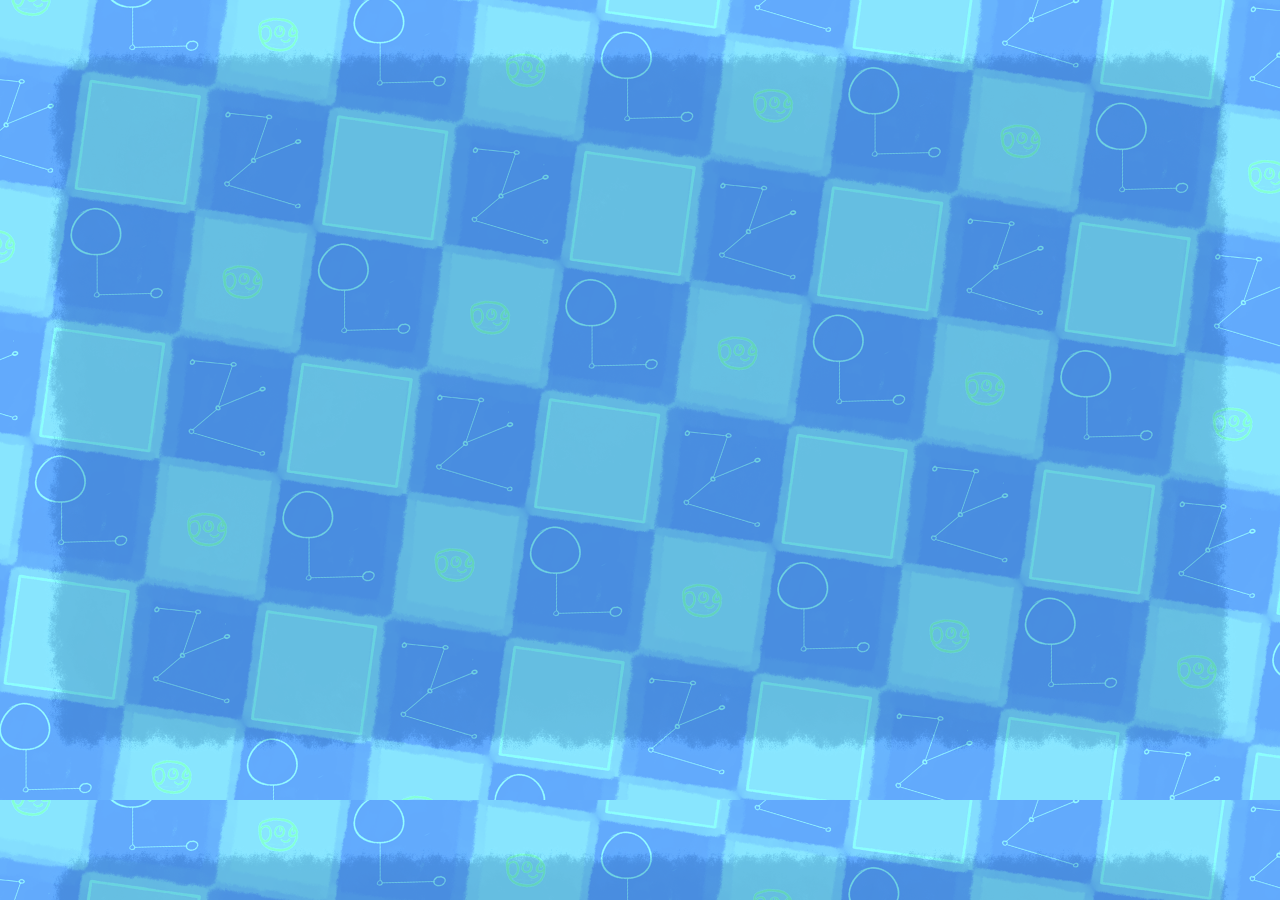
<file: blank_du.html>
<html manifest="reference.appcache">
	<head>
		<title>Blank Page</title>
		<script src ="js/blank_du.js"></script>
		<script type="text/javascript"></script>
		<!--<script type="text/javascript" src="http://cdn.robotwebtools.org/EventEmitter2/current/eventemitter2.min.js"></script>
		<script type="text/javascript" src="http://cdn.robotwebtools.org/roslibjs/current/roslib.min.js"></script> -->
		<script type="text/javascript" src="eventemitter2.min.js"></script>
		<script type="text/javascript" src="roslib.min.js"></script>
		<link rel="stylesheet" href="css/blank_du.css">
	</head>
	<body>
		<html class = "end-bg">
		<div id = "next">
			<a href = "FACES_du.html"><img src = "image/next.png" alt = "click to continue"/>
		</div>
	</body>
</html>
</file>
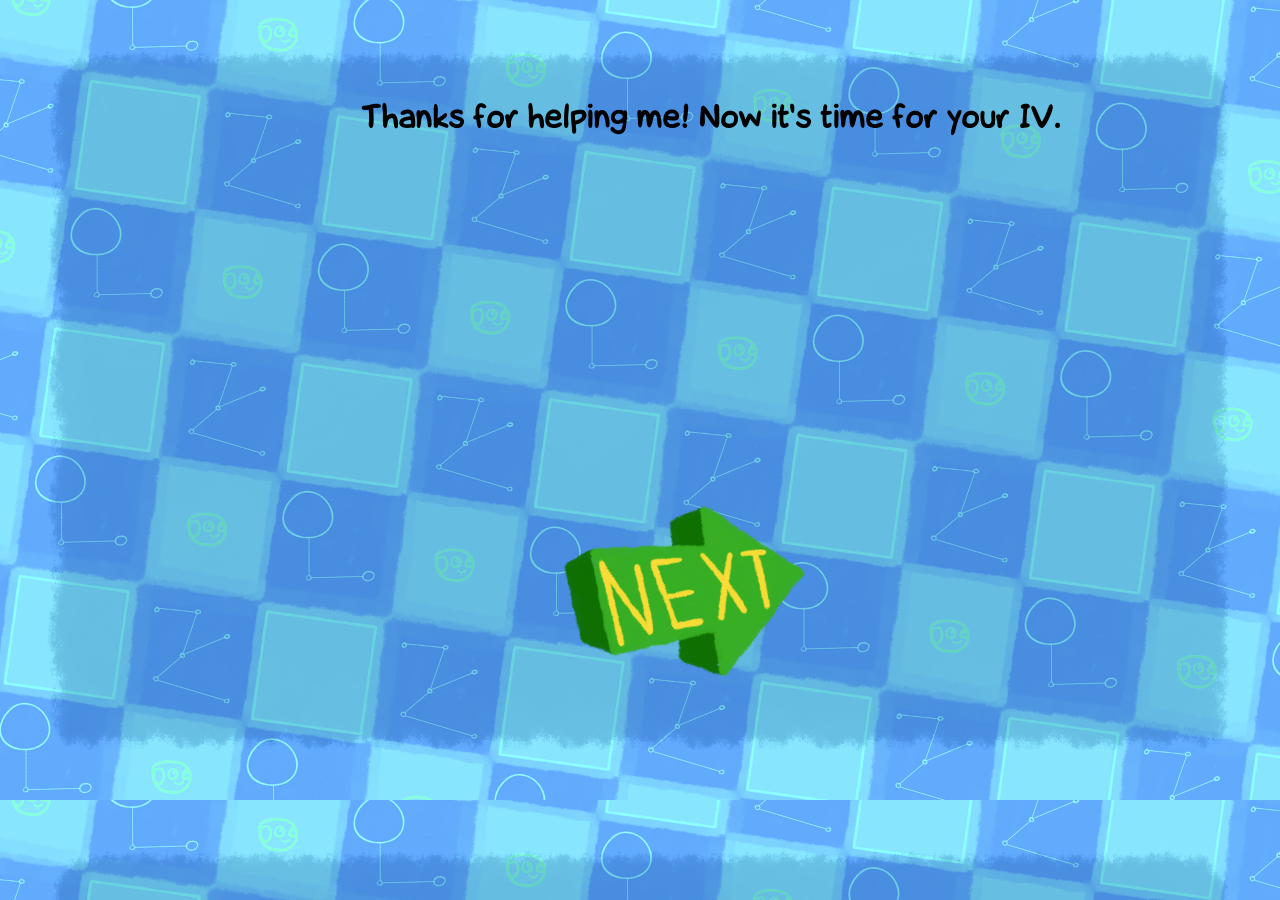
<file: blank_IV_du.html>
<html>
	<head>
		<title>Blank Page IV</title>
		<script src ="js/blank_IV.js"></script>
		<script type="text/javascript"></script>
		<script type="text/javascript" src="eventemitter2.min.js"></script>
		<script type="text/javascript" src="roslib.min.js"></script>
		<link rel="stylesheet" href="css/blank_IV.css">
	</head>
	<body>
		<html class = "end-bg">
		<div id='title'>
			<h1 class = fontsforweb_fontid_1396">Thanks for helping me! Now it's time for your IV.</h1>
		</div>
		<div id = "next">
			<a href = "FACES3_du.html"><img src = "image/next.png" alt = "click to continue"/> 
		</div>
	</body>
</html>
</file>
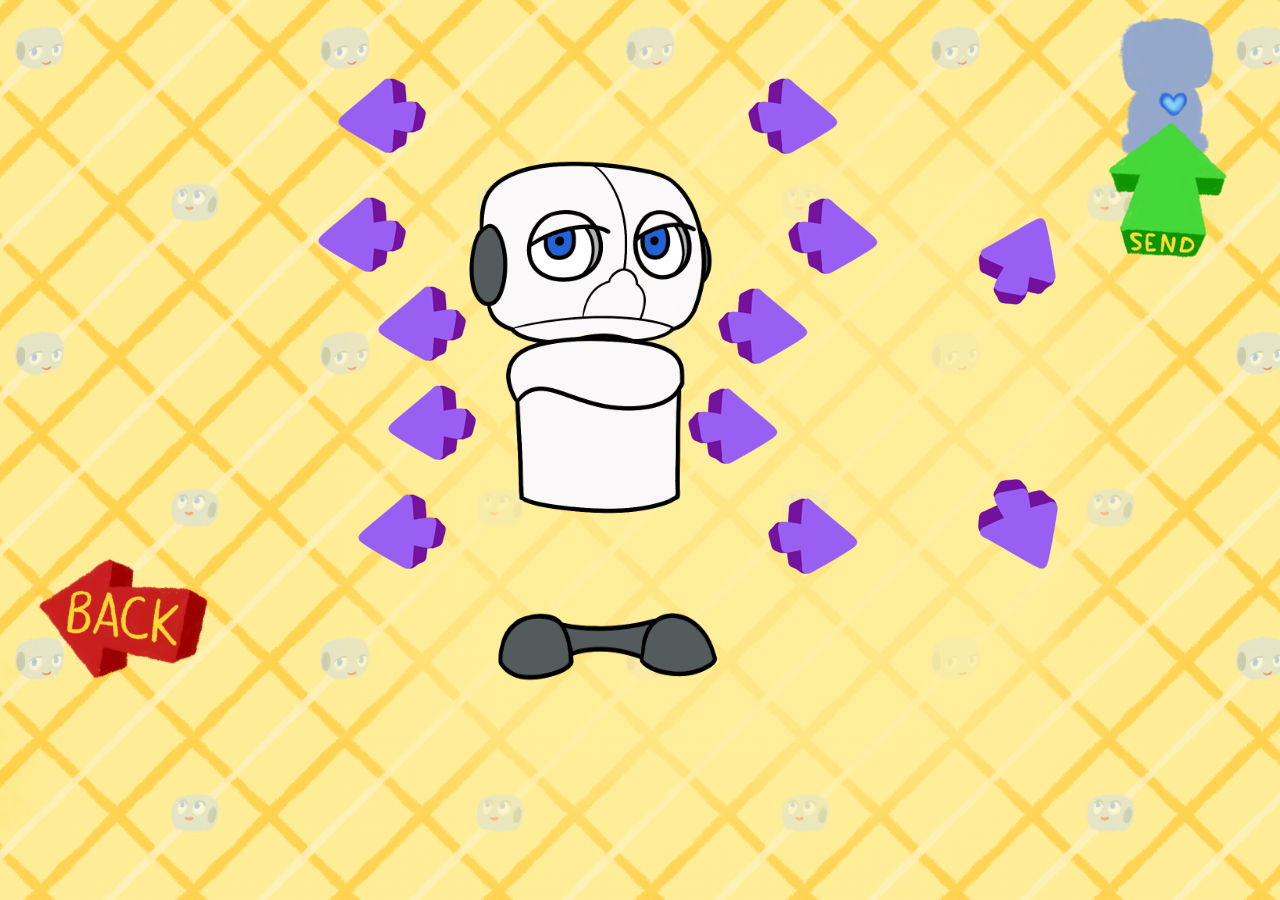
<file: dressUp_du.html>
<html manifest="reference.appcache">
	<head>
		<title>Dress Up Maki</title>
		<script src ="js/functions_du.js"></script>
		<script type="text/javascript"></script>
		<!--<script type="text/javascript" src="http://cdn.robotwebtools.org/EventEmitter2/current/eventemitter2.min.js"></script>
		<script type="text/javascript" src="http://cdn.robotwebtools.org/roslibjs/current/roslib.min.js"></script>-->
		<script type="text/javascript" src="eventemitter2.min.js"></script>
		<script type="text/javascript" src="roslib.min.js"></script>
		<link rel ="stylesheet" href="css/style_du.css">

	</head>
	<body>
		<html class = "dressUp-bg">

		<!-- maki's universal head, body and feet-->
		<img id = "base_head" src = "image/base_head.png" alt = "Maki's Head"/>
		
		<!-- maki's wardrobe-->
		<img id = 'mouth_maki' src = "image/mouth_red.png" /><br>
		<img id = "body_maki" src = "image/base_body.png" /><br>
		<img id = "feet_maki" src = "image/base_feet.png"/>	
		<img id = 'face_maki' src = "image/empty.png" /></br>
		<img id = 'hat_maki' src = "image/empty.png" /><br>
		<img id = 'acc_maki' src = "image/empty.png" /><br>

		<div id ="NextButton"> <!-- this is for the left arrows -->
		<!--hat selection-->
			<li id= "nextHat"><input id = "next_hat" type = "image" src = "image/arrowLeft.png" alt = "hat_next_button" onClick = "change_next_Hat()">
		<!-- face selection-->
		<li id= "nextFace"><input id = "next_face" type = "image" src = "image/arrowLeft.png" alt = "face_next_button" onClick = "change_next_Face()">
		<!--mouth section-->
			<li id = "nextMouth"><input id = "next_mouth" type = "image" src = "image/arrowLeft.png" alt = "mouth_next_button" onClick = "change_next_Mouth()">
		<!--clothes selection-->
			<li id = "nextBody"><input id = "next_clothes" type = "image" src = "image/arrowLeft.png" alt = "clothes_next_button" onClick = "change_next_Body()">
		<!--shoes selection-->
			<li id = "nextFeet"><input id = "next_shoes" type = "image" src = "image/arrowLeft.png" alt = "shoes_next_button" onClick = "change_next_Feet()">
		
		</div>

		<div id = "PrevButton"> <!-- this is the right arrow-->
		<!--hat selection-->
			<li id= "prevHat"><input id = "prev_hat" type = "image" src = "image/arrowRight.png" alt = "hat_prev_button" onClick = "change_prev_Hat()">
		<!-- face selection-->
		<li id= "prevFace"><input id = "prev_face" type = "image" src = "image/arrowRight.png" alt = "face_prev_button" onClick = "change_prev_Face()">
		<!--mouth section-->
			<li id = "prevMouth"><input id = "prev_mouth" type = "image" src = "image/arrowRight.png" alt = "mouth_prev_button" onClick = "change_prev_Mouth()">
		<!--clothes selection-->
			<li id = "prevBody"><input id = "prev_clothes" type = "image" src = "image/arrowRight.png" alt = "clothes_prev_button" onClick = "change_prev_Body()">
		<!--shoes selection-->
			<li id = "prevFeet"><input id = "prev_shoes" type = "image" src = "image/arrowRight.png" alt = "shoes_prev_button" onClick = "change_prev_Feet()">
		<!--accessories selection-->
			<li id = "prevAcc"><input id = "prev_acc" type = "image" src = "image/arrowUp.png" alt = "acc_prev_button" onClick = "change_prev_Acc()" /> 
		<!-- accessories selection-->
			<li id = "nextAcc"><input id = "next_acc" type = "image" src = "image/arrowDown.png" alt = "acc_next_button" onClick = "change_next_Acc()"/>
		
		</div>
		
		<div id = "submit_btn">
			<input id = "submit_MAKI" type = "image" src = "image/sendMaki.png" alt = "Dress Up MAKI" onClick = "submit()">
		</div> <!--end submit_btn-->

		<div id = "exit_btn">	
			<a href = "FACES2_du.html"><input id = "exit_dressUp" type = "image" src = "image/backButton.png" alt = "exit game" onClick = "exit_dressUp()" width =35% height =21%>
		</div> <!--end exit_btn-->
		<!--<div id = "next_btn">	
			<a href = "FACES2.html"><input id = "exit_dressUp" type = "image" src = "image/next.png" alt = "exit game" width =20% height =15%>
		</div> --> 		

	</body>

</html>
</file>
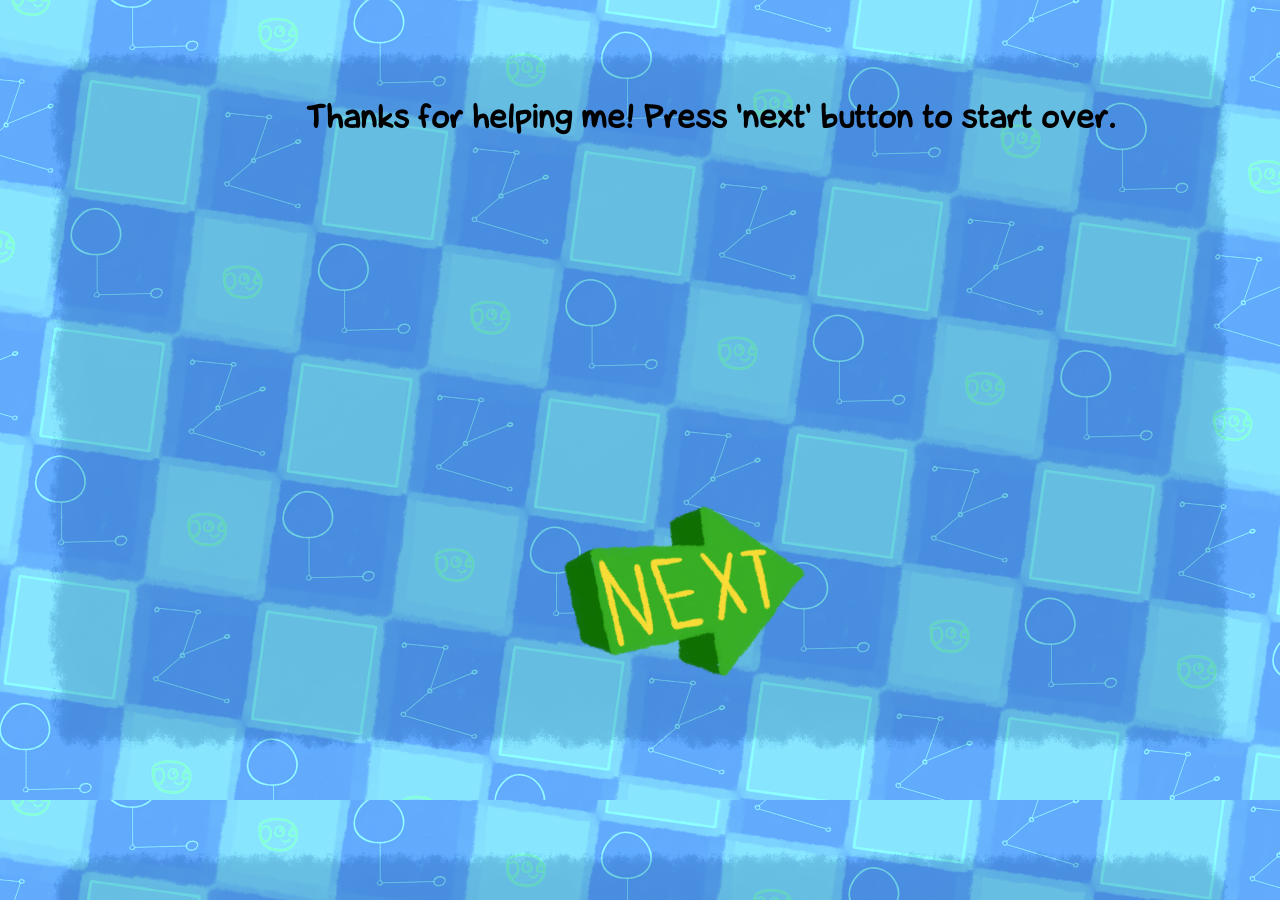
<file: end_du.html>
<html manifest="reference.appcache">
	<head>
		<title>Breathing Game</title>
		<script src ="js/end_du.js"></script>
		<script type="text/javascript"></script>
		<!--<script type="text/javascript" src="http://cdn.robotwebtools.org/EventEmitter2/current/eventemitter2.min.js"></script>
		<script type="text/javascript" src="http://cdn.robotwebtools.org/roslibjs/current/roslib.min.js"></script>-->
		<script type="text/javascript" src="eventemitter2.min.js"></script>
		<script type="text/javascript" src="roslib.min.js"></script>
		<link rel="stylesheet" href="css/end_du.css">
	</head>
	<body>
		<html class = "end-bg">
		<div id='title'>
			<h1 class = fontsforweb_fontid_1396">Thanks for helping me! Press 'next' button to start over.</h1>
		</div>
		<div id = "next" style="visibility: visible">
			<a href = "questionnaire_du.html"><img src = "image/next.png" alt = "click to continue"/> 
		</div>
	</body>
</html>
</file>
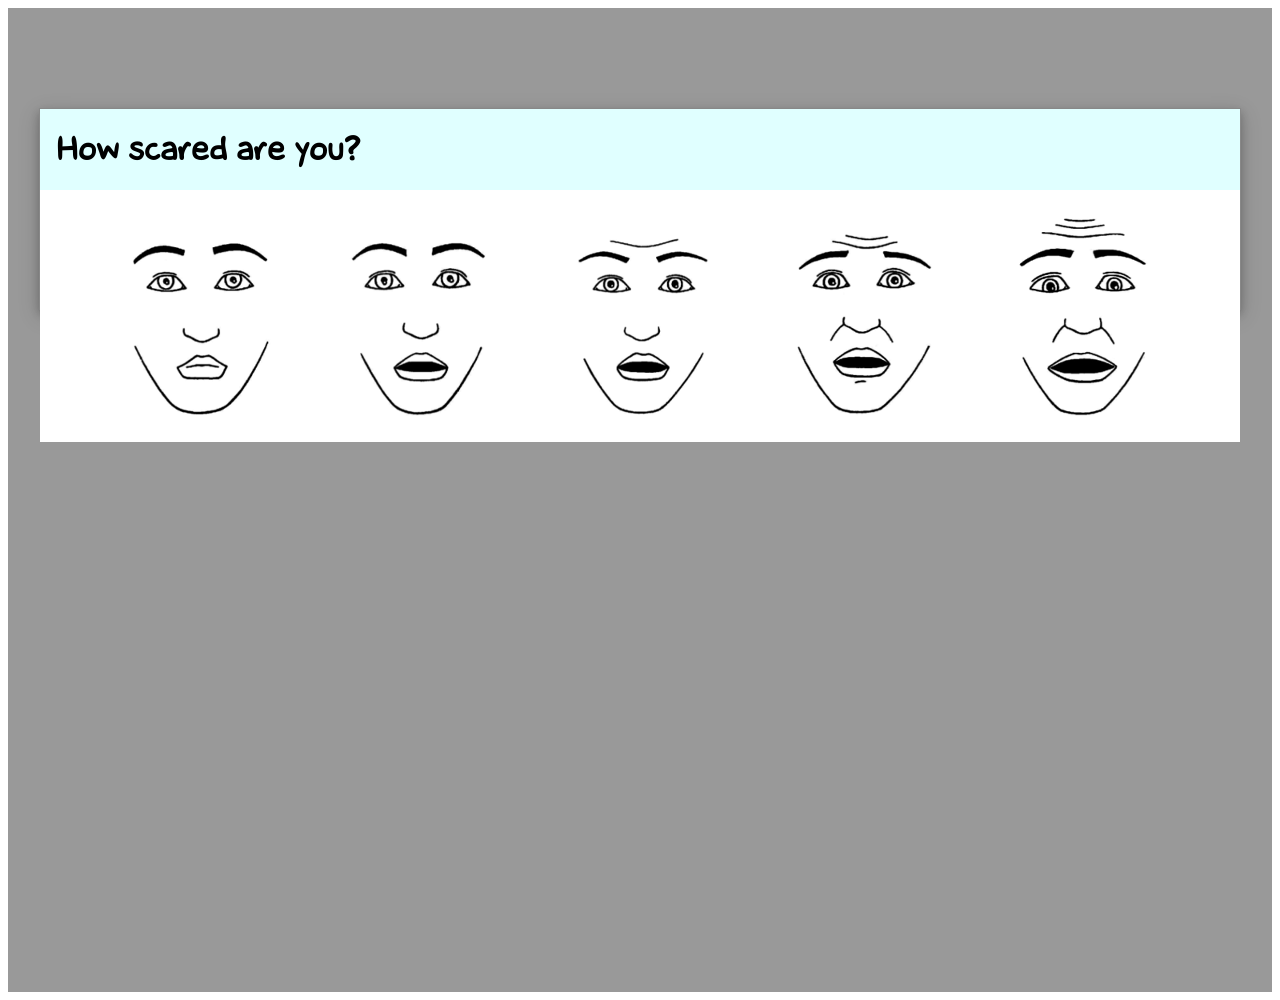
<file: FACES2_du.html>
<html manifest="reference.appcache">
<head>
	<script type="text/javascript"></script>
	<script src ="js/FACES2_du.js"></script>
	<!--<script type="text/javascript" src="http://cdn.robotwebtools.org/EventEmitter2/current/eventemitter2.min.js"></script>
	<script type="text/javascript" src="http://cdn.robotwebtools.org/roslibjs/current/roslib.min.js"></script>-->
	<script type="text/javascript" src="eventemitter2.min.js"></script>
	<script type="text/javascript" src="roslib.min.js"></script>
	<link rel ="stylesheet" href="css/FACES_du.css">
</head>
<body>		
	<!--<input id ="next" type ="image" src = "image/next_level.png" alt = "next level" onClick = "document.location.href = 'breathing.html'"/> -->
	
	<!-- The Modal -->
	<div id="myModal" class="modal">
	<!-- Modal content -->
	  <div class="modal-content">
	    <div class="modal-header">
	      <h1 class = fontsforweb_fontid_1396">How scared are you?</h1>
	    </div>
	    <div class="modal-body">
	    <ul>
	     	 <li><input id = "emoj1" type = "image" src = "image/emoj-1.png" alt = "emoj-1" onClick = "fear_rate1()"/>
	      	 <li><input id = "emoj2" type = "image" src = "image/emoj-2.png" alt = "emoj-2" onClick = "fear_rate2()"/>
		 <li><input id = "emoj3" type = "image" src = "image/emoj-3.png" alt = "emoj-3" onClick = "fear_rate3()"/>
		 <li><input id = "emoj4" type = "image" src = "image/emoj-4.png" alt = "emoj-4" onClick = "fear_rate4()"/>
		 <li><input id = "emoj5" type = "image" src = "image/emoj-5.png" alt = "emoj-5" onClick = "fear_rate5()"/>
		 <li><input id = "next" type ="image" src = "image/next.png" alt = "next" onClick = "document.location.href = 'facesPain2_du.html'"/>
		 <!-- <li><input id = "emoj6" type = "image" src = "image/emoj-6.png" alt = "emoj-6" onClick = "pain_rate6()"/> -->
	    </ul>    
	    </div>
	  </div>

	</div>
</body>
</html>
</file>
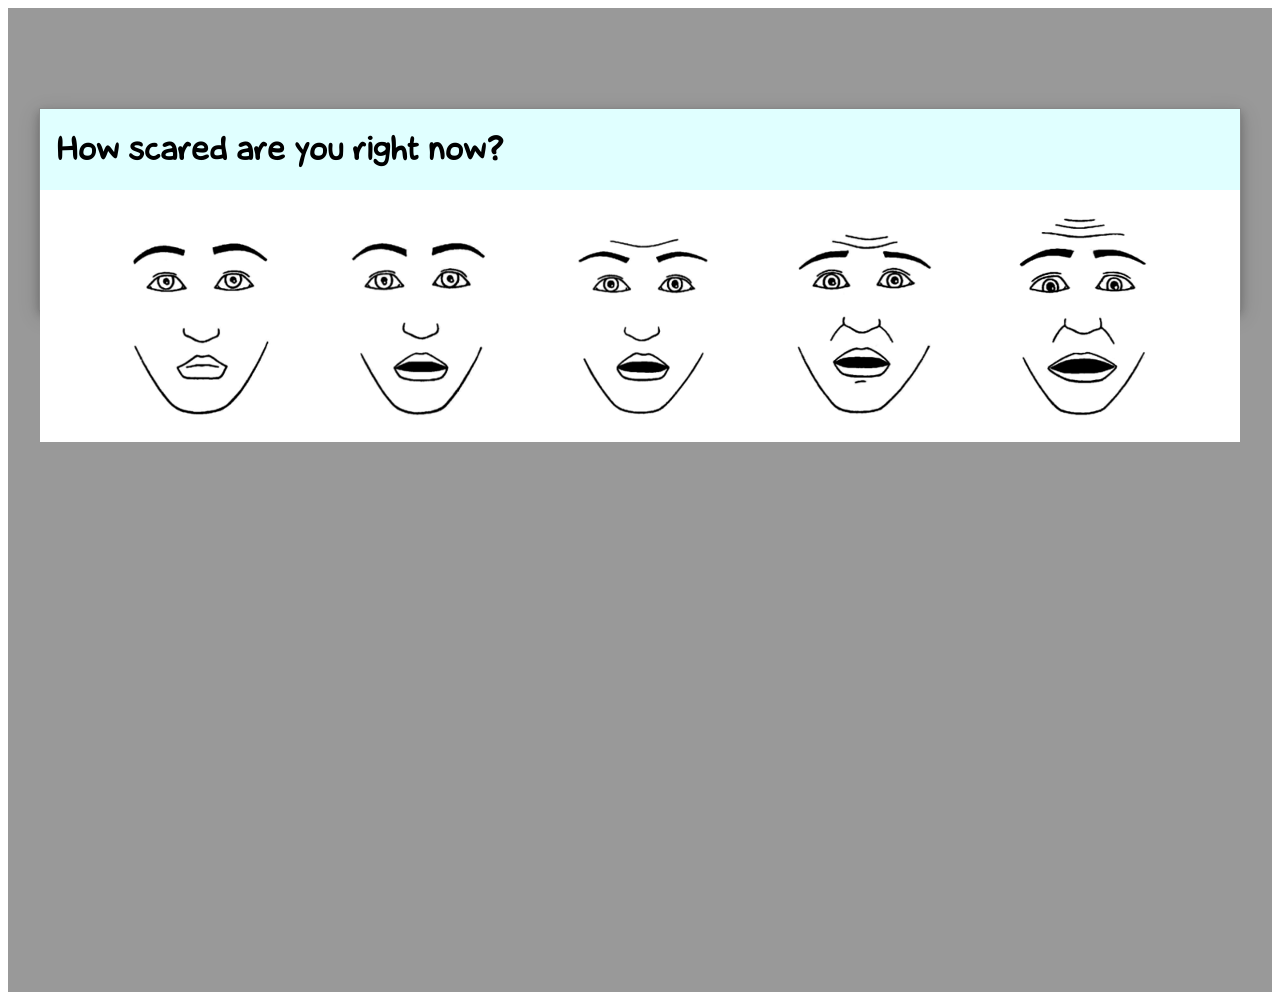
<file: FACES3_du.html>
<html>
<head>
	<script type="text/javascript"></script>
	<script src ="js/FACES3.js"></script>
	<script type="text/javascript" src="eventemitter2.min.js"></script>
		<script type="text/javascript" src="roslib.min.js"></script>
	<link rel ="stylesheet" href="css/FACES_du.css">
</head>
<body>		
	<!--<input id ="next" type ="image" src = "image/next_level.png" alt = "next level" onClick = "document.location.href = 'breathing.html'"/> -->
	
	<!-- The Modal -->
	<div id="myModal" class="modal">
	<!-- Modal content -->
	  <div class="modal-content">
	    <div class="modal-header">
	      <h1 class = fontsforweb_fontid_1396">How scared are you right now?</h1>
	    </div>
	    <div class="modal-body">
	    <ul>
	     	 <li><input id = "emoj1" type = "image" src = "image/emoj-1.png" alt = "emoj-1" onClick = "fear_rate1()"/>
	      	 <li><input id = "emoj2" type = "image" src = "image/emoj-2.png" alt = "emoj-2" onClick = "fear_rate2()"/>
		 <li><input id = "emoj3" type = "image" src = "image/emoj-3.png" alt = "emoj-3" onClick = "fear_rate3()"/>
		 <li><input id = "emoj4" type = "image" src = "image/emoj-4.png" alt = "emoj-4" onClick = "fear_rate4()"/>
		 <li><input id = "emoj5" type = "image" src = "image/emoj-5.png" alt = "emoj-5" onClick = "fear_rate5()"/>
		 <li><input id = "next" type ="image" src = "image/next.png" alt = "next" onClick = "document.location.href = 'facesPain3_du.html'"/>
		 <!-- <li><input id = "emoj6" type = "image" src = "image/emoj-6.png" alt = "emoj-6" onClick = "pain_rate6()"/> -->
	    </ul>    
	    </div>
	  </div>

	</div>
</body>
</html>
</file>
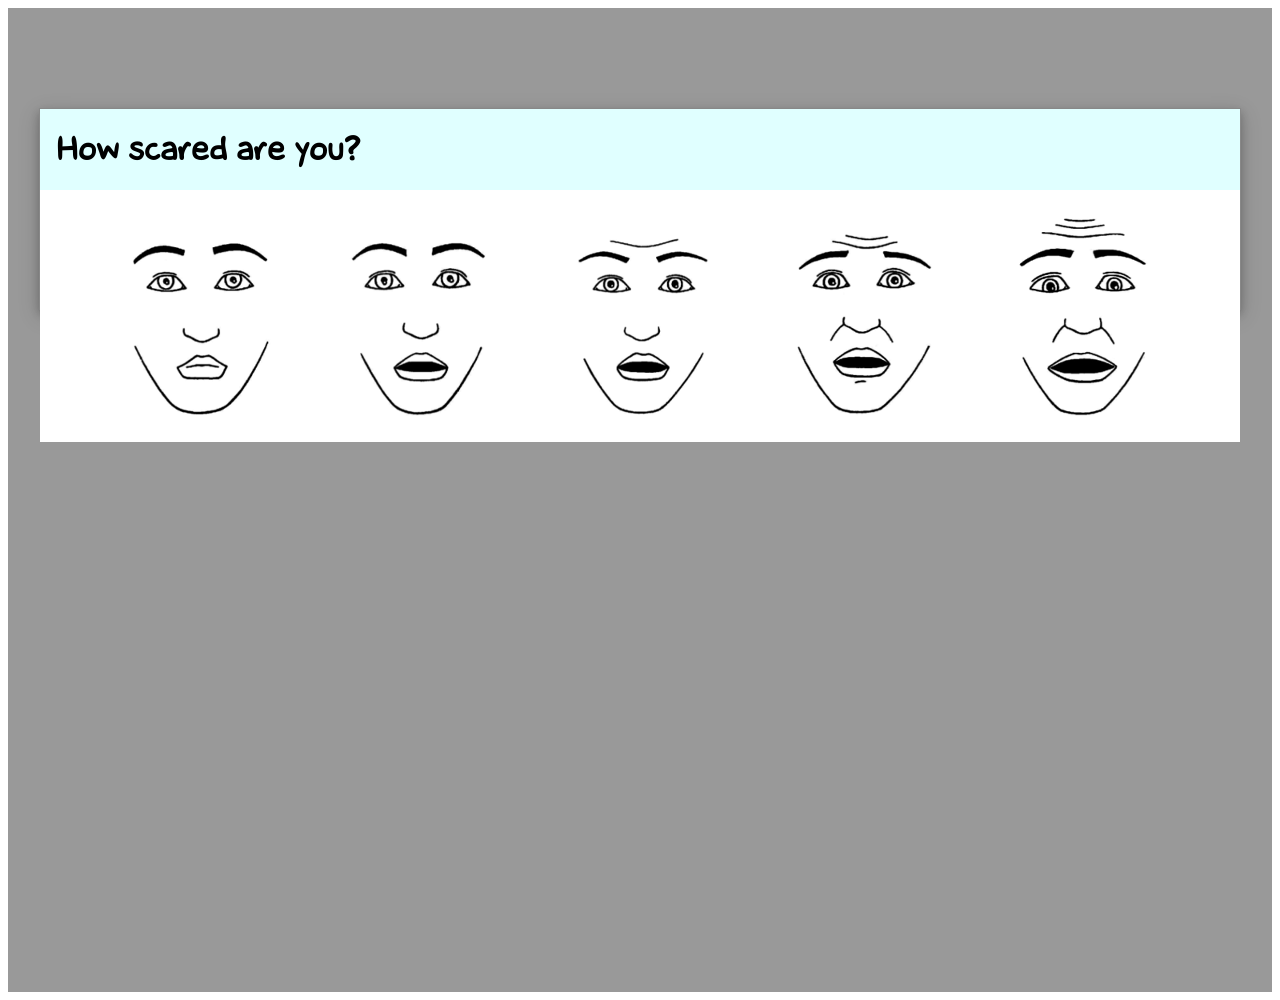
<file: FACES_du.html>
<html manifest="reference.appcache">
<head>
	<script type="text/javascript"></script>
	<script src ="js/FACES_du.js"></script>
	<!--<script type="text/javascript" src="http://cdn.robotwebtools.org/EventEmitter2/current/eventemitter2.min.js"></script>
		<script type="text/javascript" src="http://cdn.robotwebtools.org/roslibjs/current/roslib.min.js"></script>-->
	<script type="text/javascript" src="eventemitter2.min.js"></script>
	<script type="text/javascript" src="roslib.min.js"></script>
	<link rel ="stylesheet" href="css/FACES_du.css">
</head>
<body>		
	<!--<input id ="next" type ="image" src = "image/next_level.png" alt = "next level" onClick = "document.location.href = 'breathing.html'"/> -->
	
	<!-- The Modal -->
	<div id="myModal" class="modal">
	<!-- Modal content -->
	  <div class="modal-content">
	    <div class="modal-header">
	      <h1 class = fontsforweb_fontid_1396">How scared are you?</h1>
	    </div>
	    <div class="modal-body">
	    <ul>
	     	 <li><input id = "emoj1" type = "image" src = "image/emoj-1.png" alt = "emoj-1" onClick = "fear_rate1()"/>
	      	 <li><input id = "emoj2" type = "image" src = "image/emoj-2.png" alt = "emoj-2" onClick = "fear_rate2()"/>
		 <li><input id = "emoj3" type = "image" src = "image/emoj-3.png" alt = "emoj-3" onClick = "fear_rate3()"/>
		 <li><input id = "emoj4" type = "image" src = "image/emoj-4.png" alt = "emoj-4" onClick = "fear_rate4()"/>
		 <li><input id = "emoj5" type = "image" src = "image/emoj-5.png" alt = "emoj-5" onClick = "fear_rate5()"/>
		 <li><input id = "next" type ="image" src = "image/next.png" alt = "next" onClick = "document.location.href = 'facesPain_du.html'"/>
		 <!-- <li><input id = "emoj6" type = "image" src = "image/emoj-6.png" alt = "emoj-6" onClick = "pain_rate6()"/> -->
	    </ul>    
	    </div>
	  </div>

	</div>
</body>
</html>
</file>
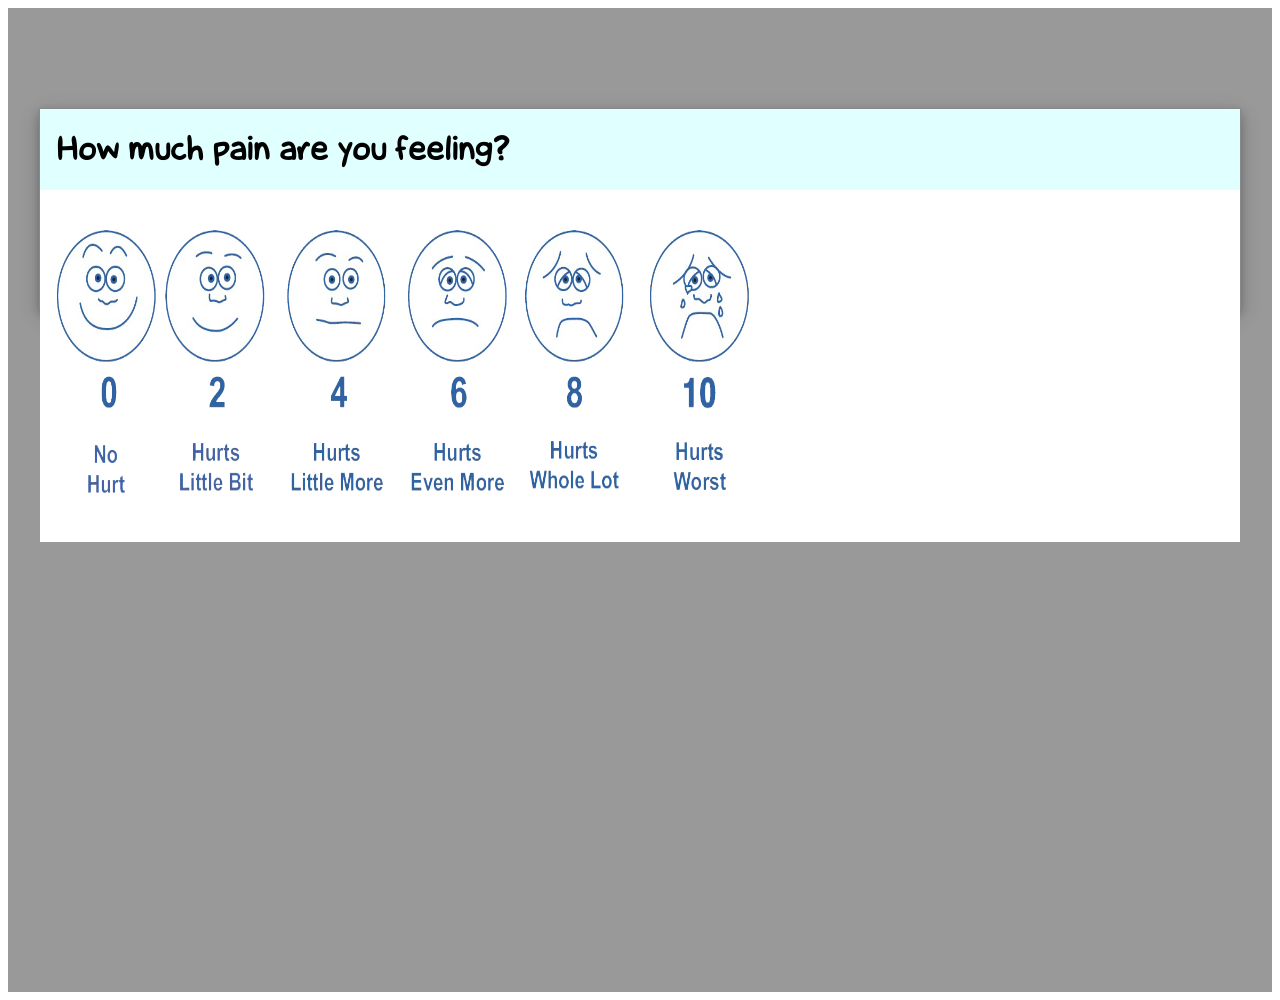
<file: facesPain2_du.html>
<html manifest="reference.appcache">
<head>
	<script type="text/javascript"></script>
	<script src ="js/facesPain2_du.js"></script>
	<!--<script type="text/javascript" src="http://cdn.robotwebtools.org/EventEmitter2/current/eventemitter2.min.js"></script>
		<script type="text/javascript" src="http://cdn.robotwebtools.org/roslibjs/current/roslib.min.js"></script>-->
	<script type="text/javascript" src="eventemitter2.min.js"></script>
		<script type="text/javascript" src="roslib.min.js"></script>
	<link rel ="stylesheet" href="css/FACES2_du.css">
</head>
<body>		
	<!--<input id ="next" type ="image" src = "image/next_level.png" alt = "next level" onClick = "document.location.href = 'breathing.html'"/> -->
	
	<!-- The Modal -->
	<div id="myModal" class="modal">
	<!-- Modal content -->
	  <div class="modal-content">
	    <div class="modal-header">
	      <h1 class = fontsforweb_fontid_1396">How much pain are you feeling?</h1>
	    </div>
	    <div class="modal-body">
	    <ul>
	     	 <li><input id = "emoj1" type = "image" src = "image/FACES1.png" alt = "pain-1" onClick = "pain_rate1()" width = "75%" height = "150%"/>
	      	 <li><input id = "emoj2" type = "image" src = "image/FACES2.png" alt = "pain-2" onClick = "pain_rate2()" width = "75%" height = "150%"/>
		 <li><input id = "emoj3" type = "image" src = "image/FACES3.png" alt = "pain-3" onClick = "pain_rate3()" width = "75%" height = "150%"/>
		 <li><input id = "emoj4" type = "image" src = "image/FACES4.png" alt = "pain-4" onClick = "pain_rate4()" width = "75%" height = "150%"/>
		 <li><input id = "emoj5" type = "image" src = "image/FACES5.png" alt = "pain-5" onClick = "pain_rate5()" width = "75%" height = "150%"/>
		<li><input id = "emoj6" type = "image" src = "image/FACES6.png" alt = "pain-6" onClick = "pain_rate6()" width = "75%" height = "150%"/> 
		 <li><input id = "next" type ="image" src = "image/next.png" alt = "next" onClick = "document.location.href = 'blank_IV_du.html'"/>
		 
	    </ul>    
	    </div>
	  </div>

	</div>
</body>
</html>
</file>
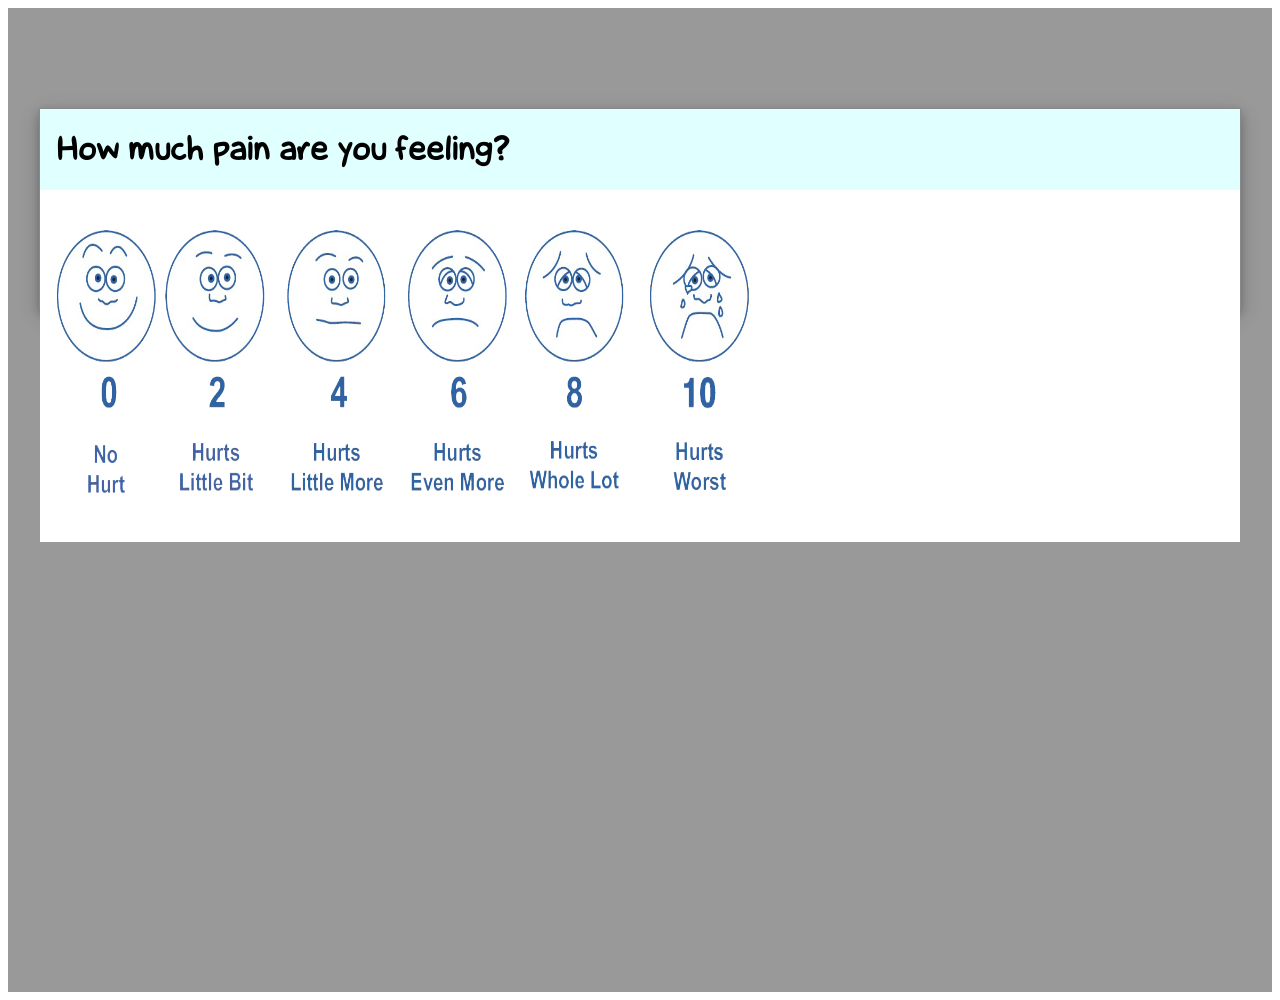
<file: facesPain3_du.html>
<html>
<head>
	<script type="text/javascript"></script>
	<script src ="js/facesPain3.js"></script>
	<script type="text/javascript" src="eventemitter2.min.js"></script>
		<script type="text/javascript" src="roslib.min.js"></script>
	<link rel ="stylesheet" href="css/FACES2_du.css">
</head>
<body>		
	<!--<input id ="next" type ="image" src = "image/next_level.png" alt = "next level" onClick = "document.location.href = 'breathing.html'"/> -->
	
	<!-- The Modal -->
	<div id="myModal" class="modal">
	<!-- Modal content -->
	  <div class="modal-content">
	    <div class="modal-header">
	      <h1 class = fontsforweb_fontid_1396">How much pain are you feeling?</h1>
	    </div>
	    <div class="modal-body">
	    <ul>
	     	 <li><input id = "emoj1" type = "image" src = "image/FACES1.png" alt = "pain-1" onClick = "pain_rate1()" width = "75%" height = "150%"/>
	      	 <li><input id = "emoj2" type = "image" src = "image/FACES2.png" alt = "pain-2" onClick = "pain_rate2()" width = "75%" height = "150%"/>
		 <li><input id = "emoj3" type = "image" src = "image/FACES3.png" alt = "pain-3" onClick = "pain_rate3()" width = "75%" height = "150%"/>
		 <li><input id = "emoj4" type = "image" src = "image/FACES4.png" alt = "pain-4" onClick = "pain_rate4()" width = "75%" height = "150%"/>
		 <li><input id = "emoj5" type = "image" src = "image/FACES5.png" alt = "pain-5" onClick = "pain_rate5()" width = "75%" height = "150%"/>
		<li><input id = "emoj6" type = "image" src = "image/FACES6.png" alt = "pain-6" onClick = "pain_rate6()" width = "75%" height = "150%"/> 
		 <li><input id = "next" type ="image" src = "image/next.png" alt = "next" onClick = "document.location.href = 'questionnaire2_du.html'"/>
		 
	    </ul>    
	    </div>
	  </div>

	</div>
</body>
</html>
</file>
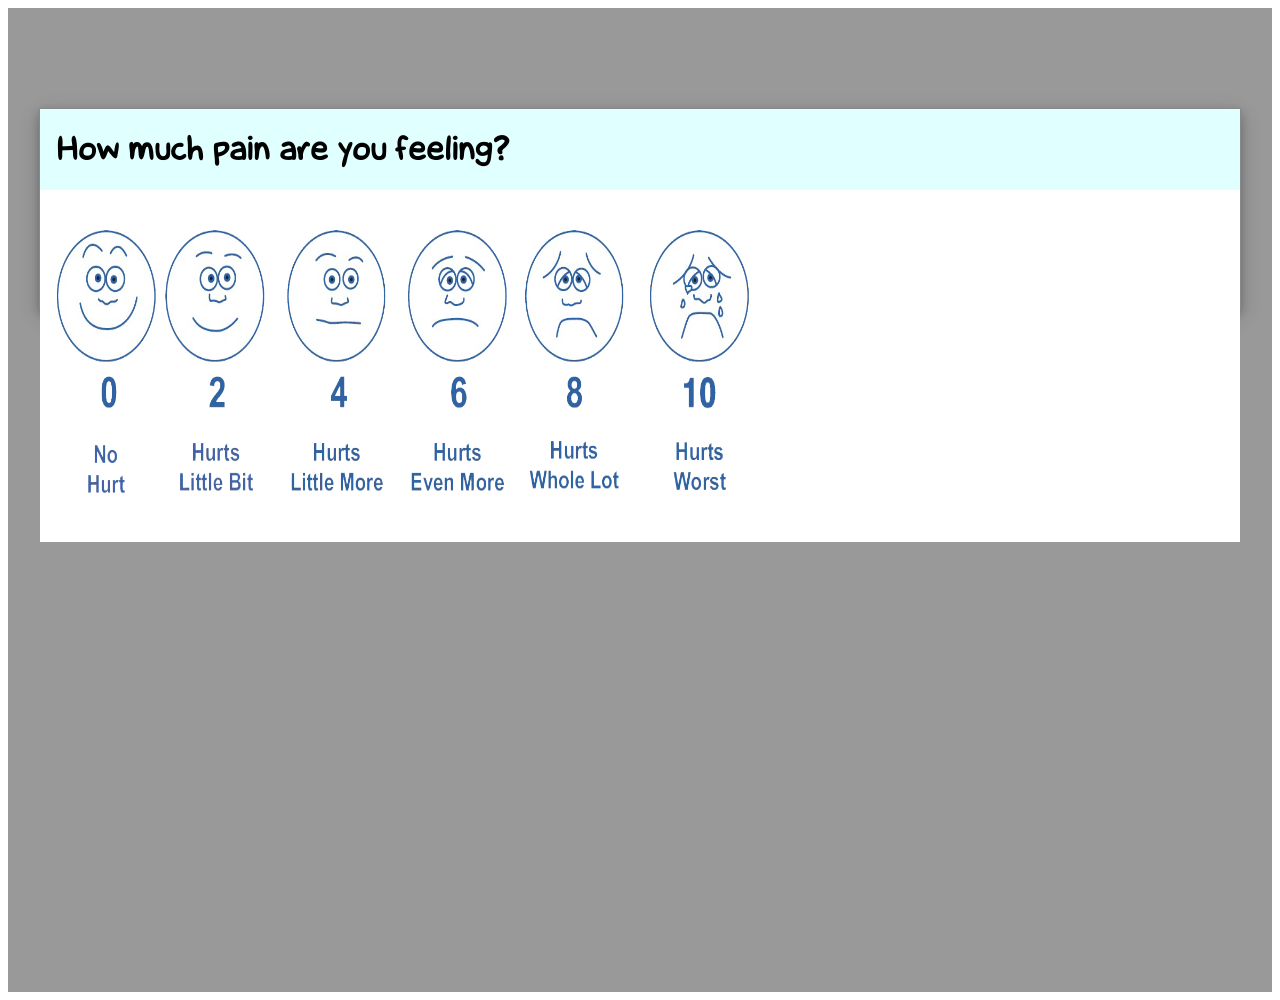
<file: facesPain_du.html>
<html manifest="reference.appcache">
<head>
	<script type="text/javascript"></script>
	<script src ="js/facesPain_du.js"></script>
	<!--<script type="text/javascript" src="http://cdn.robotwebtools.org/EventEmitter2/current/eventemitter2.min.js"></script>
		<script type="text/javascript" src="http://cdn.robotwebtools.org/roslibjs/current/roslib.min.js"></script>-->
	<script type="text/javascript" src="eventemitter2.min.js"></script>
		<script type="text/javascript" src="roslib.min.js"></script>
	<link rel ="stylesheet" href="css/FACES2_du.css">
</head>
<body>		
	<!--<input id ="next" type ="image" src = "image/next_level.png" alt = "next level" onClick = "document.location.href = 'breathing.html'"/> -->
	
	<!-- The Modal -->
	<div id="myModal" class="modal">
	<!-- Modal content -->
	  <div class="modal-content">
	    <div class="modal-header">
	      <h1 class = fontsforweb_fontid_1396">How much pain are you feeling?</h1>
	    </div>
	    <div class="modal-body">
	    <ul>
	     	 <li><input id = "emoj1" type = "image" src = "image/FACES1.png" alt = "fear-1" onClick = "pain_rate1()" width = "75%" height = "150%"/>
	      	 <li><input id = "emoj2" type = "image" src = "image/FACES2.png" alt = "fear-2" onClick = "pain_rate2()" width = "75%" height = "150%"/>
		 <li><input id = "emoj3" type = "image" src = "image/FACES3.png" alt = "fear-3" onClick = "pain_rate3()" width = "75%" height = "150%"/>
		 <li><input id = "emoj4" type = "image" src = "image/FACES4.png" alt = "fear-4" onClick = "pain_rate4()" width = "75%" height = "150%"/>
		 <li><input id = "emoj5" type = "image" src = "image/FACES5.png" alt = "fear-5" onClick = "pain_rate5()" width = "75%" height = "150%"/>
		<li><input id = "emoj6" type = "image" src = "image/FACES6.png" alt = "fear-6" onClick = "pain_rate6()" width = "75%" height = "150%"/> 
		 <li><input id = "next" type ="image" src = "image/next.png" alt = "next" onClick = "document.location.href = 'dressUp_du.html'"/>
		 
	    </ul>    
	    </div>
	  </div>

	</div>
</body>
</html>
</file>
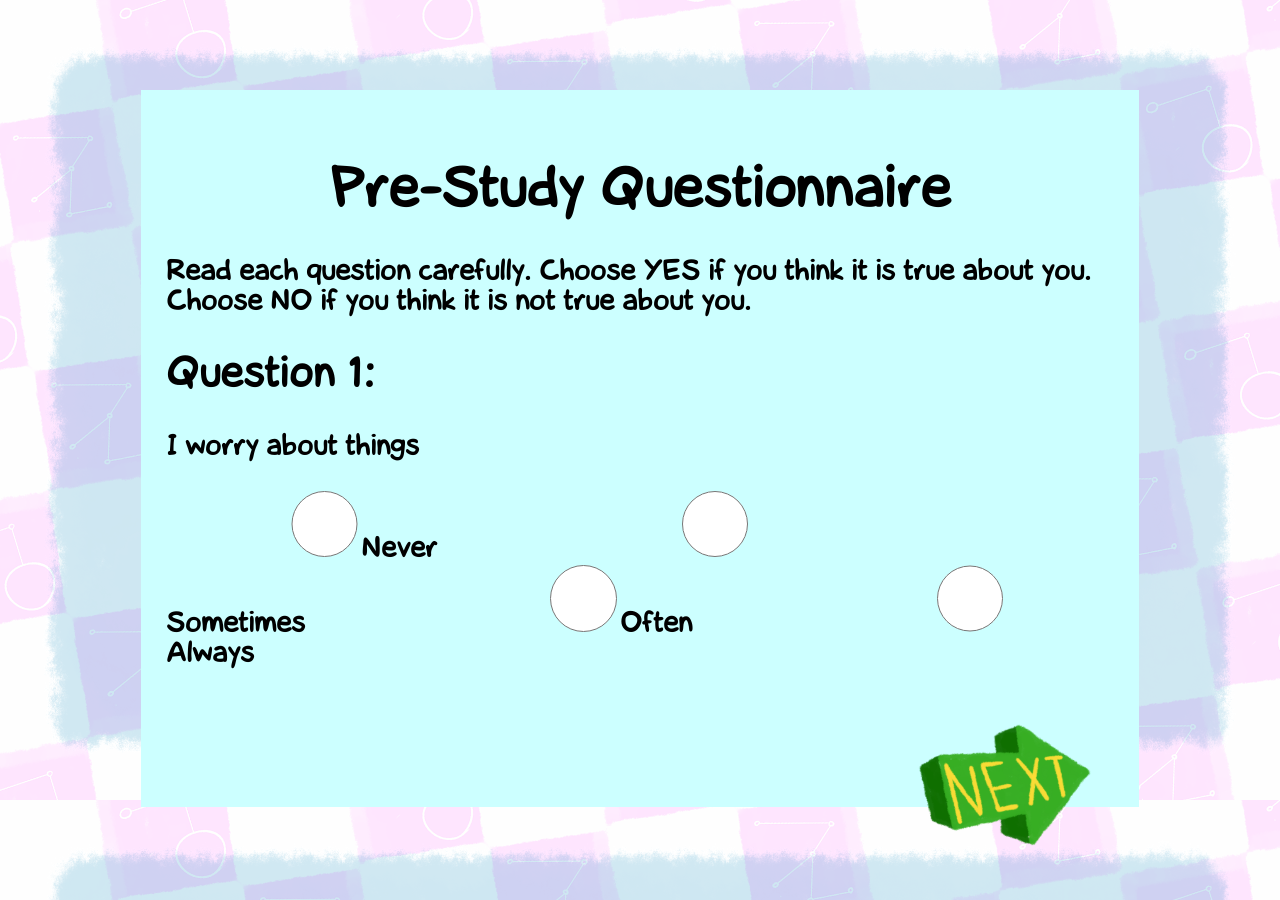
<file: questionnaire2_du.html>
<!DOCTYPE html>
<html>
	<head>
		<meta charset="utf-8">
        	<meta http-equiv="X-UA-Compatible" content="IE=edge">
		<title>Child Questionnaire</title>
		<meta name="description" content="">
        	<meta name="viewport" content="width=device-width, initial-scale=1">
		<link type='text/css' rel='stylesheet' href='css/questionnaire_du.css'/>
	</head>
	<body>
		<html class = "questions-bg">

		<div id="container">
			<div id="title">
				<h1 class = "fontsforweb_fontid_1396">Pre-Study Questionnaire</h1>
				<p id = "instruction">Read each question carefully. Choose YES if you think it is true about you. Choose NO if you think it is not true about you.</p>
			</div>
			<div id="quiz"></div>
		</div>

		<input id = "next" type ="image" src = "image/next.png" alt = "next" width = "15%" height = "15%"/>
		<input id = "prev" type ="image" src = "image/prev.png" alt = "prev" width = "15%"
height = "15%"/>
      <input id = "finish" type ="image" src = "image/next.png" alt = "next" width = "15%" height = "15%"/>

		<script type="text/javascript" src="eventemitter2.min.js"></script>
		<script type="text/javascript" src="roslib.min.js"></script>
		<script type='text/javascript' src='jquery.min.js'></script>
		<!-- <script type="text/javascript" src='questions.json'></script> -->
		<script type='text/javascript' src='js/questionnaire2.js'></script>

	</body>
</html>
</file>
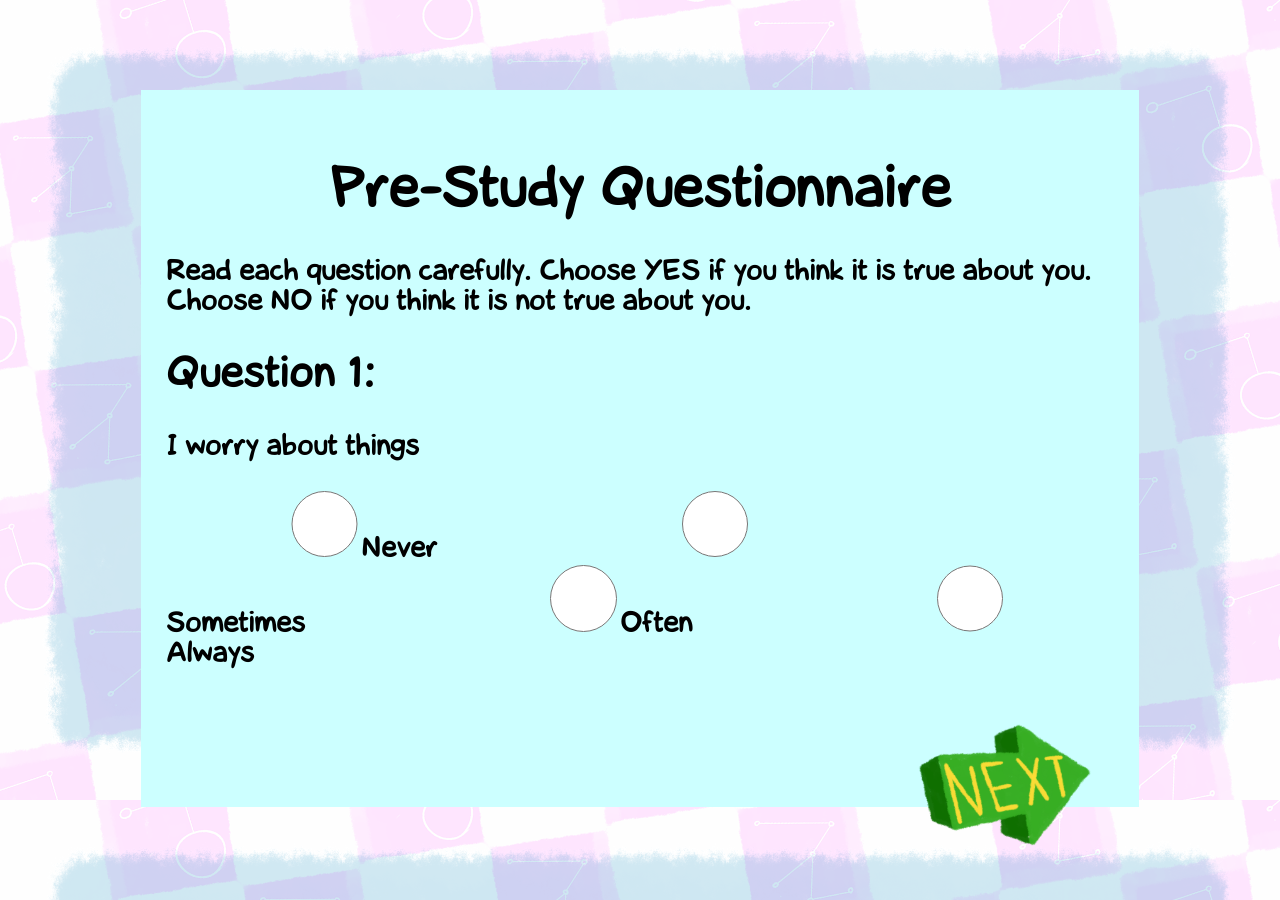
<file: questionnaire_du.html>
<!DOCTYPE html>
<html manifest="reference.appcache">
	<head>
		<meta charset="utf-8">
        	<meta http-equiv="X-UA-Compatible" content="IE=edge">
		<title>Child Questionnaire</title>
		<meta name="description" content="">
        	<meta name="viewport" content="width=device-width, initial-scale=1">
		<link type='text/css' rel='stylesheet' href='css/questionnaire_du.css'/>
		<!--<link rel="stylesheet" type="text/css" href="http://fonts.googleapis.com/css?family=Open Sans"/>-->
	</head>
	<body>
		<html class = "questions-bg">

		<div id="container">
			<div id="title">
				<h1 class = "fontsforweb_fontid_1396">Pre-Study Questionnaire</h1>
				<p id = "instruction">Read each question carefully. Choose YES if you think it is true about you. Choose NO if you think it is not true about you.</p>
			</div>
			<div id="quiz"></div>
		</div>

		<input id = "next" type ="image" src = "image/next.png" alt = "next" width = "15%" height = "15%"/>
		<input id = "prev" type ="image" src = "image/prev.png" alt = "prev" width = "15%"
height = "15%"/>
      <a href = "dressUp_du.html"><input id = "finish" type ="image" src = "image/next.png" alt = "next" width = "15%" height = "15%"/>
		<!--<script type="text/javascript" src="http://cdn.robotwebtools.org/EventEmitter2/current/eventemitter2.min.js"></script>-->
		<script type="text/javascript" src="eventemitter2.min.js"></script>
		<!--<script type="text/javascript" src="http://cdn.robotwebtools.org/roslibjs/current/roslib.min.js"></script>-->
		<script type="text/javascript" src="roslib.min.js"></script>
		<!--<script type='text/javascript' src='http://ajax.googleapis.com/ajax/libs/jquery/1.9.1/jquery.min.js'></script>-->
		<script type='text/javascript' src='jquery.min.js'></script>
		<!-- <script type="text/javascript" src='questions.json'></script> -->
		<script type='text/javascript' src='js/questionnaire_du.js'></script>

	</body>
</html>
</file>
<file: css/blank_du.css>
body {
	font-family: Open Sans;
}

h1 {
    text-align: center;
    margin-top: 100px;
    margin-left: 140px;
}

.big{ width: 3em; height: 3em; }

.end-bg {
	width: 1280px;
	height: 800px;
	margin-top: 0px;
	margin-left: 0px;
	background-image: url("../image/background.png");
	background-repeat: repeat;
}

#next{
	position: absolute;
	width: 268px;
	height: 194px;
	margin-top: 340px;
	margin-left: 540px;
	display: none;
}
</file>
<file: css/blank_IV.css>
@font-face {
	font-family: 'laCartoonerie';
	src: url('laCartoonerie.eot');
	src: local('laCartoonerie'), url('laCartoonerie.woff') format('woff'), url('laCartoonerie.ttf') format('truetype');
}
/* use this class to attach this font to any element i.e. <p class="fontsforweb_fontid_1396">Text with this font applied</p> */
.fontsforweb_fontid_1396 {
	font-family: 'laCartoonerie' !important;
}

body {
	font-family: 'laCartoonerie';
}
h1 {
    text-align: center;
    margin-top: 100px;
    margin-left: 140px;
}

.big{ width: 3em; height: 3em; }

.end-bg {
	width: 1280px;
	height: 800px;
	margin-top: 0px;
	margin-left: 0px;
	background-image: url("../image/background.png");
	background-repeat: repeat;
}

#next{
	position: absolute;
	width: 268px;
	height: 194px;
	margin-top: 340px;
	margin-left: 540px;
}
</file>
<file: css/style_du.css>
html{
	-webkit-background-size: cover;
	-moz-background-size: cover;
	-o-background-size: cover;
	background-size: cover;
}

body {

	width: 800px;
}

.index-bg{
	background-image: url("../image/pastel-bg.jpeg");
}

.dressUp-bg{
	background-image: url("../image/BETA BG.png");
	width: 1500px;
	background-repeat: no-repeat;
}

.IV-bg{
	background-image: url("../image/IV.jpg");
	background-repeat: no-repeat;
}

.MRI-bg{
	background-image: url("../image/MRI.jpg");
	background-repeat: no-repeat;
}

.breathing-bg {
	background-image: url("../image/breathingBg.png");
	background-repeat: no-repeat;
	margin-left: 40px;
}


#Games{
	padding-top: 450px;
}

.dressUp img{
	float: left;
	margin-top: -150px;
	margin-left: 150px;
}

.coping img{
	float: left;
	margin-top: -170px;
	margin-left: 800px;
}


/*Dress Up Game*/

#PrevButton{
	margin-left: 800px;
	margin-top: -20px;
	position: absolute;
}

#PrevButton li{ /*this is actually next arrow*/
	list-style-type : none;
}

#NextButton{
	padding-left: 250px;
	margin-top: -20px;
	position: absolute;
}

#NextButton li{
	list-style-type : none;
	padding-right: 300px;
}

/* arrow locations*/
#prevHat {
	margin-left: -60px;
}

#nextHat {
	padding-left: 80px;
}

#prevFace {
	padding-top: 40px;
	margin-left: -20px;
}

#nextFace {
	padding-top: 40px;
	padding-left: 60px;
}

#prevMouth {
	padding-top: 10px;
	margin-left: -90px;
}

#nextMouth {
	padding-top: 10px;
	padding-left: 120px;
}

#prevBody {
	padding-top: 20px;
	margin-left: -120px;
}

#nextBody {
	padding-top: 20px;
	padding-left: 130px;
}

#prevFeet {
	padding-top: 30px;
	margin-left: -40px;
}

#nextFeet {
	padding-top: 30px;
	padding-left: 100px;
}

#prevAcc {
	margin-left: 170px;
	margin-top: -360px;
}

#nextAcc {
	margin-left: 170px;
	padding-top: 250px;
	margin-top: -80px;
}


/* Maki's base object*/
/* To edit the position of the dress-up pieces, edit these blocks.*/

#base_head {
	width: 1000px;
	height: auto;
	margin-top: -19px;	
	margin-left: 130px;
	position: absolute;
}

#hat_maki {
	width: 910px;
	height: auto;
	margin-top: -50px;
	margin-left: 170px;
	position: absolute;
}

#face_maki {
	width: 1010px;
	margin-top: -60px;
	margin-left: 122px;
	position: absolute;
}

#body_maki {
	width: 1010px;
	height: auto;
	margin-top: -52px;
	margin-left: 128px;
	position: absolute;
}

#mouth_maki {
	margin-left: 271px;
	margin-top: 138px;
	position: absolute;
	width: 55%;
	height: 45%;
}

#feet_maki {
	margin-left: 150px;
	margin-top: 28px;
	position: absolute;
	width: 75%;
	height: 75%;
}

#acc_maki {
	margin-left: 480px;
	margin-top: 70px;
	position: absolute;
	width: 60%;
	height: 60%;
}


#Maki .accessory{
	margin-left: 250px;
	margin-top: -200px;
	position: absolute;
}	

#changeHat{
	background-repeat: no-repeat;
}

#submit_btn{
	margin-top: -80px;
	margin-left: 1100px;
}

#exit_btn{
	margin-top: 300px;
	margin-left: 30px;
	position: absolute;
}


/*IV Game*/

#Component_1{
	margin-top: 450px;
	margin-left:450px;
}

#Component_2{
	margin-top: 350px;
	margin-left: 900px;
}


#Explanation1{
	display: none;
	background-color:#fff;
    	color:#000;
    	padding:20px;
    	min-width:400px;
    	min-height: 180px;
}

#Explanation2{
	display: none;
	background-color:#fff;
    	color:#000;
    	padding:20px;
    	min-width:400px;
    	min-height: 180px;
}

#Explanation3{
	display: none;
	background-color:#fff;
    	color:#000;
    	padding:20px;
    	min-width:400px;
    	min-height: 180px;
}

.popup_close{
    cursor:pointer;
    position:absolute;
    right:10px;
    top:5px;
}

/*MRI Game*/

#Component_MRI_1{
	margin-top: 450px;
	margin-left:450px;
}

#Component_MRI_2{
	margin-top: 350px;
	margin-left: 900px;
}


#Component_MRI_3{
	margin-top: 250px;
	margin-left: 1300px;
}

.popup_close{
    cursor:pointer;
    position:absolute;
    right:10px;
    top:5px;
}

/*bouncing arrow*/

.bounce{
	position: absolute;
	animation: bounce 1s infinite;
	-webkit-animation: bounce 1s infinite;
	-moz-animation: bounce 1s infinite;
	-o-animation: bounce 1s infinite;
}

@-webkit-keyframes bounce {
	0%, 20%, 50%, 80%, 100% {-webkit-transform: translateY(0);}
	40% {-webkit-transform: translateY(-30px);}
	60% {-webkit-transform: translateY(-15px);}
}

@-moz-keyframes bounce {
	0%, 20%, 50%, 80%, 100% {-moz-transform: translateY(0);}
	40% {-moz-transform: translateY(-30px);}
	60% {-moz-transform: translateY(-15px);}
}

@-o-keyframes bounce {
	0%, 20%, 50%, 80%, 100% {-o-transform: translateY(0);}
	40% {-o-transform: translateY(-30px);}
	60% {-o-transform: translateY(-15px);}
}

@keyframes bounce {
	0%, 20%, 50%, 80%, 100% {transform: translateY(0);}
	40% {transform: translateY(-30px);}
	60% {transform: translateY(-15px);}
}


/*X-Ray MAKI*/

#demo-container{
	width: 1000px;
	height: 1000px;
	margin: 0 auto;
}

/*
	lg-container (the looking glass container) will fill its parent container unless specified otherwise.
*/

#my-container{
	position: relative;
	width:100%;
	height: 600px;
	margin: 150px auto;
	overflow: hidden;

}

#lg-bottom-image{
	border-width: 10px;
	border-style: solid;
}


/*Breathing game*/
#heart {

	width: 199px; 
	height: 89px; 
	background: #fff200; 
	margin-top: 120px;
	margin-left: 510px;
}

#lung1
{
	background:red;
	border-radius:500px;
	height:200px;
	width:200px;
	left: 750px;
	position: absolute;
	top: 250px;

	transition:     width 5000ms, height 5000ms, border-radius 5000ms,left 5000ms, top 5000ms;
    -moz-transition:    width 5000ms, height 5000ms, border-radius 5000ms,left 5000ms, top 5000ms;
    -ms-transition:     width 5000ms, height 5000ms, border-radius 5000ms,left 5000ms, top 5000ms;
    -o-transition:      width 5000ms, height 5000ms, border-radius 5000ms,left 5000ms, top 5000ms;
    -webkit-transition: width 5000ms, height 5000ms, border-radius 5000ms,left 5000ms, top 5000ms;

}

#lung2
{
	background:red;
	border-radius:500px;
	height:200px;
	width:200px;
	left: 350px;
	position: absolute;
	top: 250px;

	transition:     width 5000ms, height 5000ms, border-radius 5000ms,left 5000ms, top 5000ms;
    -moz-transition:    width 5000ms, height 5000ms, border-radius 5000ms,left 5000ms, top 5000ms;
    -ms-transition:     width 5000ms, height 5000ms, border-radius 5000ms,left 5000ms, top 5000ms;
    -o-transition:      width 5000ms, height 5000ms, border-radius 5000ms,left 5000ms, top 5000ms;
    -webkit-transition: width 5000ms, height 5000ms, border-radius 5000ms,left 5000ms, top 5000ms;

}

#heart:active #lung1{

	border-radius:1000px;
	height:400px;
	width:400px;
	left: 750px;
	top: 250px;
	
}

#heart:active #lung2{

	border-radius:1000px;
	height:400px;
	left: 250px;
	top: 250px;
	width:400px;
}

/*######################## finish button #############################*/
#finish{
	-webkit-border-radius: 12;
	-moz-border-radius: 12;
	border-radius: 14px;
	font-family: Arial;
	color: #ffffff;
	font-size: 60px;
	background: #3498db;
	margin-left: 1000px;
	margin-top: 250px;
	text-decoration: none;
	display: none;
}
</file>
<file: css/end_du.css>
@font-face {
	font-family: 'laCartoonerie';
	src: url('laCartoonerie.eot');
	src: local('laCartoonerie'), url('laCartoonerie.woff') format('woff'), url('laCartoonerie.ttf') format('truetype');
}
/* use this class to attach this font to any element i.e. <p class="fontsforweb_fontid_1396">Text with this font applied</p> */
.fontsforweb_fontid_1396 {
	font-family: 'laCartoonerie' !important;
}

body {
	font-family: 'laCartoonerie';
}

h1 {
    text-align: center;
    margin-top: 100px;
    margin-left: 140px;
}

.big{ width: 3em; height: 3em; }

.end-bg {
	width: 1280px;
	height: 800px;
	margin-top: 0px;
	margin-left: 0px;
	background-image: url("../image/background.png");
	background-repeat: repeat;
}

#next{
	position: absolute;
	width: 268px;
	height: 194px;
	margin-top: 340px;
	margin-left: 540px;
}
</file>
<file: css/FACES_du.css>
/* The Modal (background) */

/*#next {
    margin-left: 500px;
    margin-top: 200px;
    -webkit-animation-name: animatetop;
    -webkit-animation-duration: 0.4s;
     display: none;
}*/

@font-face {
	font-family: 'laCartoonerie';
	src: url('laCartoonerie.eot');
	src: local('laCartoonerie'), url('laCartoonerie.woff') format('woff'), url('laCartoonerie.ttf') format('truetype');
}
/* use this class to attach this font to any element i.e. <p class="fontsforweb_fontid_1396">Text with this font applied</p> */
.fontsforweb_fontid_1396 {
	font-family: 'laCartoonerie' !important;
}

body {
	font-family: 'laCartoonerie';
}

#next{
    margin-left: 500px;
     margin-top: -10px;
    -webkit-animation-name: animatetop;
    -webkit-animation-duration: 0.4s;
    display: none;
}
.modal {
    /* change display to block if you don't want it to be hidden by default*/
    display: block
    /*display: none; /* Hidden by default */
    position: fixed; /* Stay in place */
    z-index: 1; /* Sit on top */
    padding-top: 100px; /* Location of the box */
    left: 0;
    top: 0;
    width: 100%; /* Full width */
    height: 100%; /* Full height */
    overflow: auto; /* Enable scroll if needed */
    background-color: rgb(0,0,0); /* Fallback color */
    background-color: rgba(0,0,0,0.4); /* Black w/ opacity */
}

/* Modal Content */
.modal-content {
    position: relative;
    background-color: #fefefe;
    margin: auto;
    padding: 0;
    border: 1px solid #888;
    width: 1200px;
    height: 200px;
    box-shadow: 0 4px 8px 0 rgba(0,0,0,0.2),0 6px 20px 0 rgba(0,0,0,0.19);
    -webkit-animation-name: animatetop;
    -webkit-animation-duration: 0.4s;
    animation-name: animatetop;
    animation-duration: 0.4s
}

/* Add Animation */
@-webkit-keyframes animatetop {
    from {top:-300px; opacity:0} 
    to {top:0; opacity:5}
}

@keyframes animatetop {
    from {top:-300px; opacity:0}
    to {top:0; opacity:5}
}

.modal-header {
    padding: 2px 16px;
    background-color: #e0ffff;
    color: black;
}

.modal-body {
	padding: 10px ;
	background-color: white;
}

.modal-body li{
	display: inline-block;
	text-decoration: none;
	padding-left: 10px;
	padding-right: 10px;
}

.modal-footer {
    padding: 2px 16px 200px;
    background-color: #e0ffff;
    color: white;
}
</file>
<file: css/FACES2_du.css>
/* The Modal (background) */

/*#next {
    margin-left: 500px;
    margin-top: 200px;
    -webkit-animation-name: animatetop;
    -webkit-animation-duration: 0.4s;
     display: none;
}*/

@font-face {
	font-family: 'laCartoonerie';
	src: url('laCartoonerie.eot');
	src: local('laCartoonerie'), url('laCartoonerie.woff') format('woff'), url('laCartoonerie.ttf') format('truetype');
}
/* use this class to attach this font to any element i.e. <p class="fontsforweb_fontid_1396">Text with this font applied</p> */
.fontsforweb_fontid_1396 {
	font-family: 'laCartoonerie' !important;
}

body {
	font-family: 'laCartoonerie';
}

#next{
    margin-left: 500px;
     margin-top: -10px;
    -webkit-animation-name: animatetop;
    -webkit-animation-duration: 0.4s;
    display: none;
}
.modal {
    /* change display to block if you don't want it to be hidden by default*/
    display: block
    /*display: none; /* Hidden by default */
    position: fixed; /* Stay in place */
    z-index: 1; /* Sit on top */
    padding-top: 100px; /* Location of the box */
    left: 0;
    top: 0;
    width: 100%; /* Full width */
    height: 100%; /* Full height */
    overflow: auto; /* Enable scroll if needed */
    background-color: rgb(0,0,0); /* Fallback color */
    background-color: rgba(0,0,0,0.4); /* Black w/ opacity */
}

/* Modal Content */
.modal-content {
    position: relative;
    background-color: #fefefe;
    margin: auto;
    padding: 0;
    border: 1px solid #888;
    width: 1200px;
    height: 200px;
    box-shadow: 0 4px 8px 0 rgba(0,0,0,0.2),0 6px 20px 0 rgba(0,0,0,0.19);
    -webkit-animation-name: animatetop;
    -webkit-animation-duration: 0.4s;
    animation-name: animatetop;
    animation-duration: 0.4s
}

/* Add Animation */
@-webkit-keyframes animatetop {
    from {top:-300px; opacity:0} 
    to {top:0; opacity:5}
}

@keyframes animatetop {
    from {top:-300px; opacity:0}
    to {top:0; opacity:5}
}

.modal-header {
    padding: 2px 16px;
    background-color: #e0ffff;
    color: black;
}

.modal-body {
	padding: 10px ;
	background-color: white;
}

.modal-body li{
	display: inline-block;
	text-decoration: none;
	margin-left: -40px;
}

.modal-footer {
    padding: 2px 16px 200px;
    background-color: #e0ffff;
    color: white;
}
</file>
<file: css/questionnaire_du.css>
/*body {
    font-family: Open Sans;
}*/

@font-face {
	font-family: 'laCartoonerie';
	src: url('laCartoonerie.eot');
	src: local('laCartoonerie'), url('laCartoonerie.woff') format('woff'), url('laCartoonerie.ttf') format('truetype');
}
/* use this class to attach this font to any element i.e. <p class="fontsforweb_fontid_1396">Text with this font applied</p> */
.fontsforweb_fontid_1396 {
	font-family: 'laCartoonerie' !important;
}

body {
	font-family: 'laCartoonerie';
}


h1 {
    text-align: center;
}

.big{ width: 5em; height: 5em; }

#title {
    padding-top: 30px;
}

/* This is the display for the quiz questions and answers text. */
#quiz {
    text-indent: 0px;
    display:none;
    font-size: 28px;
}

/* This is the background that goes behind the question container box. */
.questions-bg {
	width: 1280px;
	height: 800px;
	margin-top: 0px;
	margin-left: 0px;
	background-image: url("../image/background-questions.png");
	background-repeat: repeat;
}

/* This is the button style for the Next and Prev buttons. */
/*.button {
    border:4px solid;
    border-radius:5px;
    width: 90px;
    padding-left: 5px;
    padding-right: 5px;
    position: relative;
    float:right;
    background-color: #DCDCDC;
    color: black;
    font-size: 30px;
    margin: 0 2px 0 2px;
    margin-top: 50px;
}

.button.active {
    background-color: #F8F8FF;
    color: #525252;
}

button {
    position: relative;
    float:right;
}

.button a {
    text-decoration: none;
    color: black;
}*/

#next {
	position: relative;
	margin-top: -90px;
	margin-left: 900px;
}

/* These are the buttons that are initially set to invisible. */
#prev {
	display:none;
	position: relative;
	margin-top: -200px;
	margin-left: 150px;
}

/* This is for showing the "next" button at the end of the questionnaire*/
#finish {
   display:none;
   position:relative;
   margin-top: -90px;
   margin-left: 550px;
}

/* This is the container where questions are displayed. */
#container {
    width:75%;
    margin:auto;
    margin-top: 90px;
    padding: 0 25px 140px 25px;
    background-color: #ccffff;
    color: black;
    font-size: 28px;
    font-weight: bold;
    font-family: 'laCartoonerie'
    height: absolute;
}

ul {
    list-style-type: none;
    padding: 0;
    margin: 0;
    display:inline;
}

li {
	padding: 20px;
        margin: 100px;
	display:inline;
	font-size: 28px;
}
</file>
